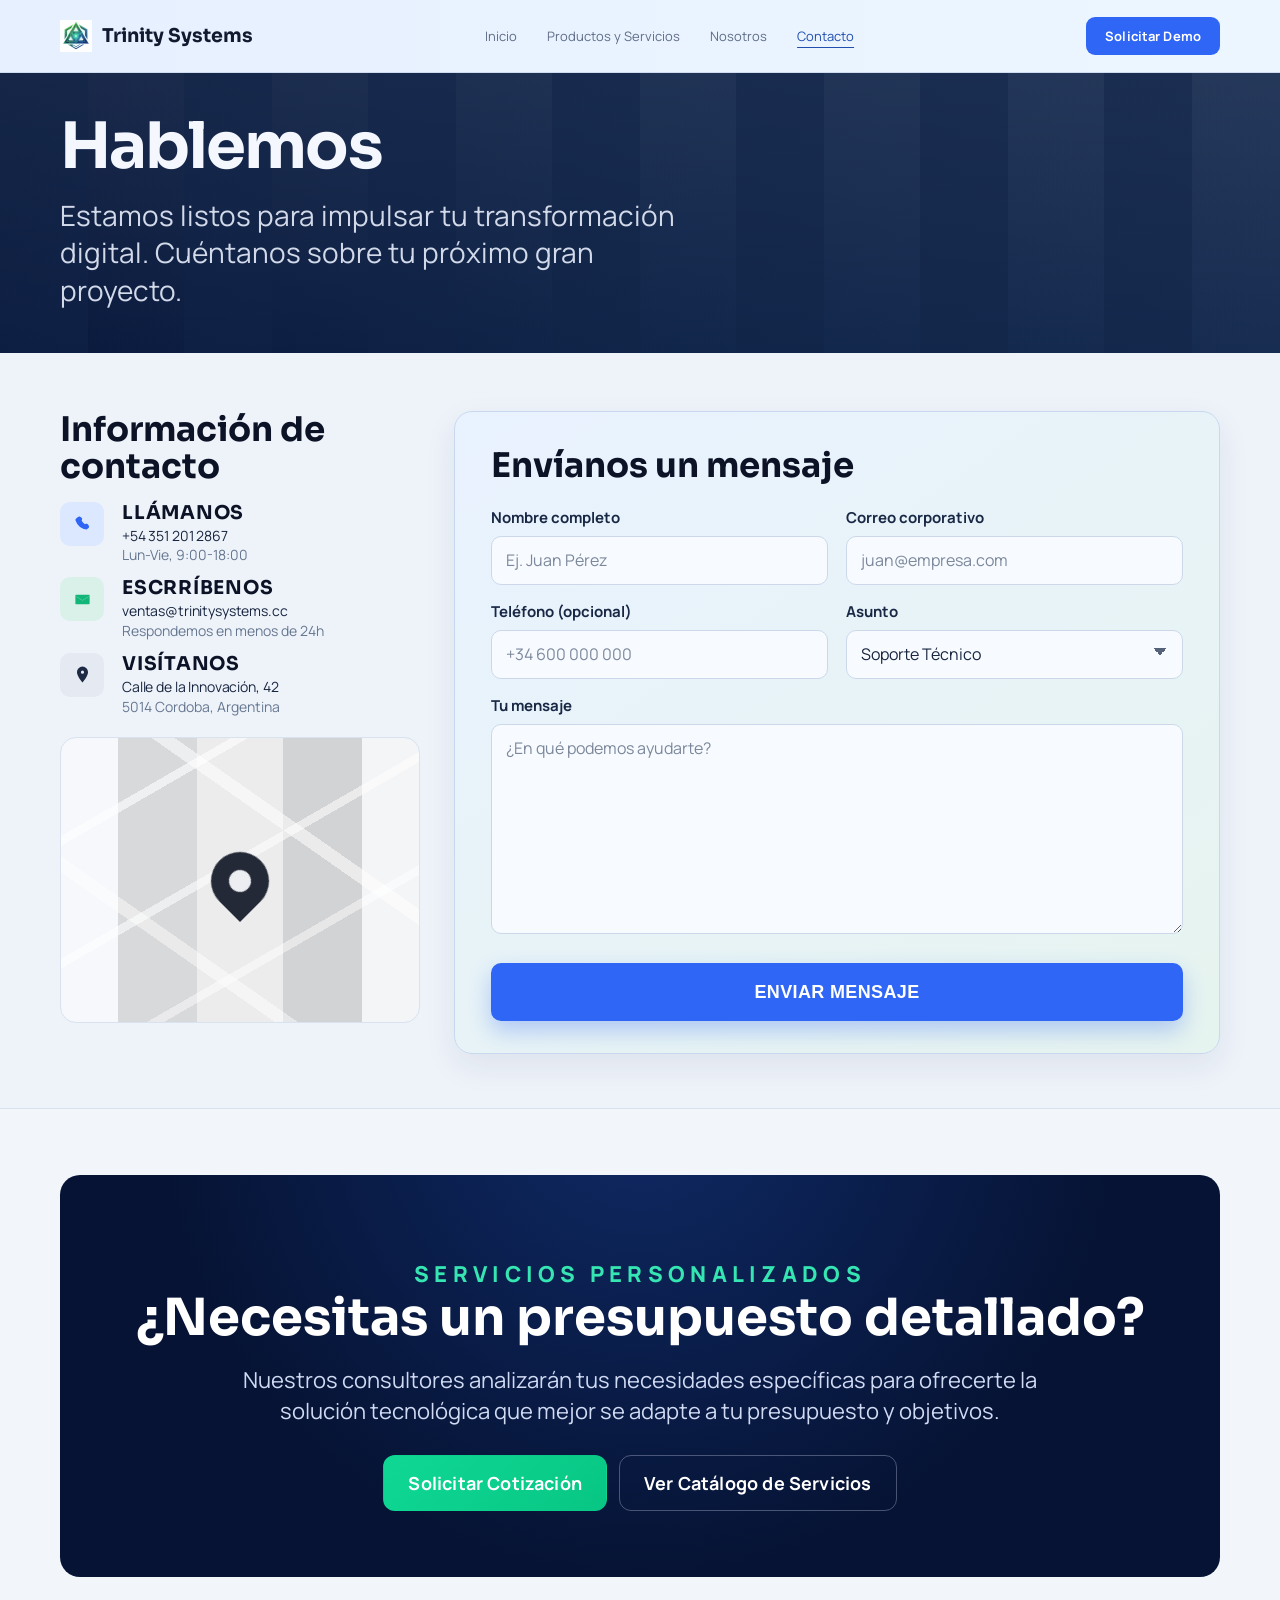
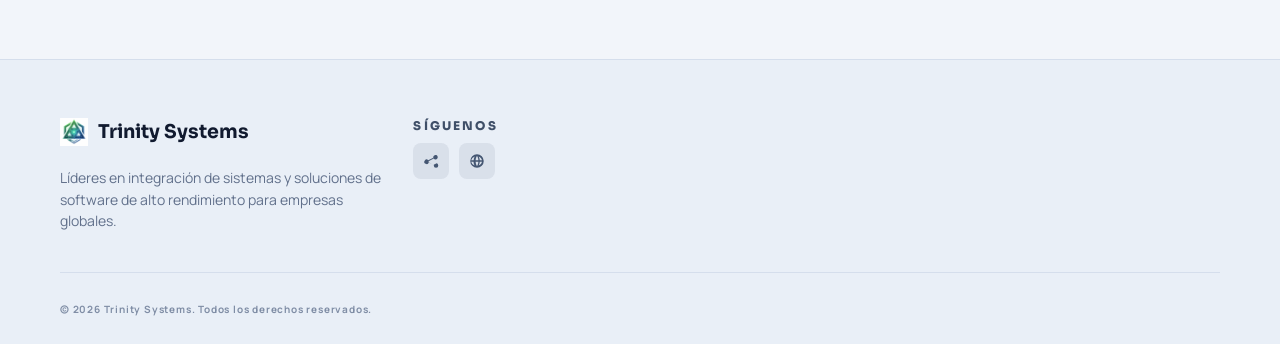
<file: pages/contacto.html>
<!DOCTYPE html>
<html lang="es">
<head>
  <meta charset="UTF-8">
  <meta name="viewport" content="width=device-width, initial-scale=1.0">
  <title>Trinity Systems | Contacto</title>
  <link rel="stylesheet" href="../css/styles.css">
  <link rel="icon" type="image/jpeg" href="../assets/img/favicon.jpeg">
  <link rel="apple-touch-icon" href="../assets/img/favicon.jpeg">
</head>
<body class="contact-page">
  <div class="desktop-site contact-desktop">
    <header class="topbar">
      <div class="container topbar-inner">
        <a class="brand" href="../index.html" aria-label="Trinity Systems Inicio">
          <img class="brand-mark-img" src="../assets/img/TrinityFondoBlanco.png" alt="" aria-hidden="true">
          <span class="brand-name">Trinity Systems</span>
        </a>

        <nav class="top-links" aria-label="Principal">
          <a href="../index.html">Inicio</a>
          <a href="productosyservicios.html">Productos y Servicios</a>
          <a href="sobrenosotros.html">Nosotros</a>
          <a class="is-active" href="contacto.html">Contacto</a>
        </nav>

        <div class="top-controls">
          <a class="btn btn-primary btn-sm" href="https://wa.me/5493512012867">Solicitar Demo</a>
        </div>
      </div>
    </header>

    <main>
      <section class="contact-hero">
        <div class="container contact-hero-content">
          <h1>Hablemos</h1>
          <p>Estamos listos para impulsar tu transformación digital. Cuéntanos sobre tu próximo gran proyecto.</p>
        </div>
      </section>

      <section class="contact-main">
        <div class="container contact-grid">
          <aside class="contact-info-col">
            <h2>Información de contacto</h2>

            <article class="contact-info-item">
              <span class="contact-info-icon is-phone" aria-hidden="true">
                <svg viewBox="0 0 24 24">
                  <path d="M6.4 3.8c.5-.6 1.3-.8 2-.5l2.1 1a1.8 1.8 0 0 1 1 2.1l-.5 2.2c.9 1.6 2.1 3 3.7 4.1l2.3-.4a1.8 1.8 0 0 1 2 .9l1.1 2.1c.4.8.2 1.8-.5 2.3l-1.6 1.2c-.7.5-1.6.8-2.4.6-2.7-.6-5.2-1.8-7.4-3.7a18 18 0 0 1-5-7.5c-.3-.8-.1-1.7.5-2.3l1.7-1.4Z"/>
                </svg>
              </span>
              <div>
                <h3>Llámanos</h3>
                <p class="main">+54 351 201 2867</p>
                <p>Lun-Vie, 9:00-18:00</p>
              </div>
            </article>

            <article class="contact-info-item is-email">
              <span class="contact-info-icon is-mail" aria-hidden="true">
                <svg viewBox="0 0 24 24">
                  <path d="M4 6h16a1 1 0 0 1 1 1v10a1 1 0 0 1-1 1H4a1 1 0 0 1-1-1V7a1 1 0 0 1 1-1Zm0 2v.3l8 5 8-5V8l-8 5-8-5Z"/>
                </svg>
              </span>
              <div>
                <h3>Escrríbenos</h3>
                <p class="main">ventas@trinitysystems.cc</p>
                <p>Respondemos en menos de 24h</p>
              </div>
            </article>

            <article class="contact-info-item">
              <span class="contact-info-icon is-pin" aria-hidden="true">
                <svg viewBox="0 0 24 24">
                  <path d="M12 2a7 7 0 0 1 7 7c0 5.2-7 13-7 13S5 14.2 5 9a7 7 0 0 1 7-7Zm0 9a2 2 0 1 0 0-4 2 2 0 0 0 0 4Z"/>
                </svg>
              </span>
              <div>
                <h3>Vis&iacute;tanos</h3>
                <p class="main">Calle de la Innovación, 42</p>
                <p>5014 Cordoba, Argentina</p>
              </div>
            </article>

            <div class="contact-map-card" aria-hidden="true">
              <div class="map-pin"></div>
            </div>
          </aside>

          <section class="contact-form-card">
            <h2>Envíanos un mensaje</h2>

            <form class="contact-form" action="#" method="post">
              <div class="contact-field">
                <label for="name">Nombre completo</label>
                <input id="name" name="name" type="text" placeholder="Ej. Juan P&eacute;rez" required>
              </div>

              <div class="contact-field">
                <label for="email">Correo corporativo</label>
                <input id="email" name="email" type="email" placeholder="juan@empresa.com" required>
              </div>

              <div class="contact-field">
                <label for="phone">Teléfono (opcional)</label>
                <input id="phone" name="phone" type="tel" placeholder="+34 600 000 000">
              </div>

              <div class="contact-field">
                <label for="subject">Asunto</label>
                <select id="subject" name="subject">
                  <option>Soporte Técnico</option>
                  <option>Consulta General</option>
                  <option>Solicitud Comercial</option>
                </select>
              </div>

              <div class="contact-field contact-field-full">
                <label for="message">Tu mensaje</label>
                <textarea id="message" name="message" rows="5" placeholder="&iquest;En qu&eacute; podemos ayudarte?" required></textarea>
              </div>

              <button class="btn btn-primary btn-block contact-submit" type="submit">ENVIAR MENSAJE</button>
            </form>
          </section>
        </div>
      </section>

      <section class="contact-cta">
        <div class="container">
          <div class="contact-cta-card">
            <p class="eyebrow">SERVICIOS PERSONALIZADOS</p>
            <h2>&iquest;Necesitas un presupuesto detallado?</h2>
            <p>Nuestros consultores analizarán tus necesidades específicas para ofrecerte la solución tecnológica que mejor se adapte a tu presupuesto y objetivos.</p>
            <div class="contact-cta-actions">
              <a class="btn btn-success" href="https://wa.me/5493512012867">Solicitar Cotización</a>
              <a class="btn btn-outline" href="productosyservicios.html">Ver Catálogo de Servicios</a>
            </div>
          </div>
        </div>
      </section>
    </main>

    <footer class="contact-footer">
      <div class="container contact-footer-grid">
        <section>
          <a class="brand" href="../index.html" aria-label="Trinity Systems Inicio">
            <img class="brand-mark-img brand-mark-img-dark" src="../assets/img/TrinityFondoBlanco.png" alt="" aria-hidden="true">
            <span class="brand-name">Trinity Systems</span>
          </a>
          <p>Líderes en integración de sistemas y soluciones de software de alto rendimiento para empresas globales.</p>
        </section>

        <section>
          <h3>SÍGUENOS</h3>
          <div class="contact-footer-socials">
            <a href="#" aria-label="Compartir">
              <svg viewBox="0 0 24 24">
                <path d="M18 16a3 3 0 0 0-2.4 1.2l-6.8-3.5a3 3 0 0 0 0-1.4l6.8-3.5A3 3 0 1 0 15 7c0 .2 0 .5.1.7L8.3 11A3 3 0 1 0 9 14l6.8 3.4c0 .2-.1.4-.1.6a3 3 0 1 0 3-3Z"/>
              </svg>
            </a>
            <a href="#" aria-label="Web">
              <svg viewBox="0 0 24 24">
                <path d="M12 3a9 9 0 1 0 0 18 9 9 0 0 0 0-18Zm6.8 8h-3.1a15 15 0 0 0-1.4-5A7 7 0 0 1 18.8 11Zm-6.8 8a13 13 0 0 1-1.9-6h3.8a13 13 0 0 1-1.9 6Zm-1.9-8a13 13 0 0 1 1.9-6 13 13 0 0 1 1.9 6h-3.8Zm-1.2-5a15 15 0 0 0-1.4 5H4.2A7 7 0 0 1 8.9 6Zm-4.7 7h3.1a15 15 0 0 0 1.4 5A7 7 0 0 1 4.2 13Zm10.1 5a15 15 0 0 0 1.4-5h3.1a7 7 0 0 1-4.5 5Z"/>
              </svg>
            </a>
          </div>
        </section>
      </div>

      <div class="container contact-footer-bottom">
        <span>&copy; 2026 Trinity Systems. Todos los derechos reservados.</span>
      </div>
    </footer>
  </div>
</body>
</html>
</file>
<file: css/styles.css>
@import url("https://fonts.googleapis.com/css2?family=Manrope:wght@400;500;600;700;800&family=Sora:wght@500;600;700;800&display=swap");

:root {
  --bg-main: #eef2f8;
  --surface: #ffffff;
  --surface-soft: #edf2f9;
  --surface-muted: #e4ebf5;
  --text-main: #0d1326;
  --text-secondary: #51607a;
  --text-light: #7f8da8;
  --primary: #2f66f5;
  --primary-deep: #1f53db;
  --success: #0fdb9b;
  --navy: #071334;
  --line: #d5deec;
  --shadow-soft: 0 20px 48px rgba(15, 30, 58, 0.07);
}

* {
  box-sizing: border-box;
}

html,
body {
  margin: 0;
  padding: 0;
}

body {
  background: var(--bg-main);
  color: var(--text-main);
  font-family: "Manrope", "Segoe UI", sans-serif;
  overflow-x: hidden;
}

img,
svg {
  display: block;
  max-width: 100%;
}

a {
  color: inherit;
  text-decoration: none;
}

.container {
  width: min(1160px, calc(100% - 56px));
  margin: 0 auto;
}

h1,
h2,
h3,
.brand-name {
  font-family: "Sora", "Manrope", sans-serif;
}

.btn {
  display: inline-flex;
  align-items: center;
  justify-content: center;
  gap: 10px;
  border-radius: 12px;
  border: 1px solid transparent;
  min-height: 46px;
  padding: 0 24px;
  font-size: 15px;
  font-weight: 700;
  letter-spacing: 0.01em;
  transition: 0.24s ease;
  cursor: pointer;
}

.btn:hover {
  transform: translateY(-1px);
}

.btn-primary {
  background: var(--primary);
  color: #fff;
}

.btn-primary:hover {
  background: var(--primary-deep);
}

.btn-sm {
  min-height: 38px;
  padding: 0 18px;
  border-radius: 9px;
  font-size: 13px;
}

.btn-soft {
  background: var(--surface);
  color: #0f1a33;
  border-color: var(--line);
}

.btn-soft:hover {
  background: #f7f9fc;
}

.btn-success {
  background: linear-gradient(135deg, #0fd894, #08c684);
  color: #fff;
}

.btn-success:hover {
  filter: brightness(0.95);
}

.btn-outline {
  background: transparent;
  border-color: rgba(226, 233, 255, 0.3);
  color: #fff;
}

.btn-outline:hover {
  border-color: rgba(226, 233, 255, 0.6);
}

.btn-block {
  width: 100%;
}

.arrow {
  font-size: 20px;
  line-height: 1;
}

.eyebrow {
  margin: 0 0 12px;
  color: #00a768;
  font-size: 11px;
  letter-spacing: 0.24em;
  font-weight: 800;
}

.desktop-site {
  display: block;
}

.topbar {
  border-bottom: 1px solid #cfdcf0;
  background: linear-gradient(90deg, rgba(229, 239, 255, 0.96), rgba(236, 246, 255, 0.96));
  backdrop-filter: blur(4px);
}

.topbar-inner {
  min-height: 72px;
  display: flex;
  align-items: center;
  justify-content: space-between;
  gap: 20px;
}

.brand {
  display: inline-flex;
  align-items: center;
  gap: 10px;
}

.brand-mark {
  width: 19px;
  height: 19px;
  border-radius: 2px;
  background: linear-gradient(145deg, #f2e4cd, #d8b98a);
  color: #7b5b2d;
  font-size: 10px;
  font-weight: 800;
  display: grid;
  place-items: center;
}

.brand-mark-dark {
  background: #11253f;
  color: #d5e0ee;
}

.brand-mark-img {
  width: 32px;
  height: 32px;
  object-fit: contain;
  flex-shrink: 0;
}

.brand-mark-img-dark {
  width: 28px;
  height: 28px;
}

.brand-name {
  font-size: 19px;
  font-weight: 700;
  color: #111a2f;
}

.about-footer .brand-name {
  color: #f5f8ff;
}

.top-links {
  display: inline-flex;
  align-items: center;
  gap: 30px;
  font-size: 13px;
  color: #5f6d86;
}

.top-links a {
  transition: color 0.2s ease;
}

.top-links a:hover {
  color: #1b2f5d;
}

.top-links a.is-active {
  color: #214eaf;
  text-decoration: underline;
  text-underline-offset: 6px;
}

.top-controls {
  display: inline-flex;
  align-items: center;
  gap: 10px;
}

.hero {
  padding: 62px 0 86px;
  background: linear-gradient(180deg, #edf2fa 0%, #f2f5fb 100%);
}

.hero-grid {
  display: grid;
  grid-template-columns: 1.05fr 1fr;
  gap: 48px;
  align-items: center;
}

.pill {
  margin: 0 0 18px;
  display: inline-flex;
  align-items: center;
  padding: 6px 12px;
  border-radius: 999px;
  font-size: 10px;
  font-weight: 800;
  letter-spacing: 0.12em;
  color: #0a9f63;
  background: rgba(22, 208, 134, 0.18);
}

.pill::before {
  content: "";
  width: 5px;
  height: 5px;
  margin-right: 8px;
  border-radius: 50%;
  background: #0ab877;
}

.hero-copy h1 {
  margin: 0;
  font-size: clamp(48px, 5.2vw, 72px);
  line-height: 1.03;
  letter-spacing: -0.03em;
}

.hero-copy h1 .accent {
  color: var(--primary);
}

.hero-lead {
  margin: 24px 0 28px;
  max-width: 580px;
  color: #4c5d79;
  font-size: 24px;
  line-height: 1.42;
}

.hero-actions {
  display: flex;
  gap: 12px;
}

.trust-row {
  margin-top: 34px;
  display: flex;
  align-items: center;
  gap: 12px;
  color: #6a7992;
  font-size: 12px;
}

.trust-bubbles {
  display: flex;
}

.trust-bubbles span {
  width: 27px;
  height: 27px;
  border-radius: 50%;
  border: 2px solid #f5f6f8;
  margin-left: -7px;
}

.trust-bubbles span:first-child {
  margin-left: 0;
  background: #13b679;
}

.trust-bubbles span:nth-child(2) {
  background: #20b8dd;
}

.trust-bubbles span:nth-child(3) {
  background: #2f66f5;
}

.hero-window {
  border-radius: 14px;
  overflow: hidden;
  border: 1px solid #162347;
  box-shadow: var(--shadow-soft);
  background: #0d1d42;
}

.hero-media {
  width: 100%;
  height: 422px;
  object-fit: cover;
  object-position: center;
  display: block;
}

.section {
  padding: 72px 0;
}

.products {
  background: #f6f8fd;
}

.section-head {
  display: flex;
  justify-content: space-between;
  align-items: flex-end;
  gap: 24px;
}

.section-head h2 {
  margin: 0;
  max-width: 620px;
  font-size: clamp(32px, 3vw, 48px);
  line-height: 1.14;
}

.section-link {
  color: #255cf0;
  font-size: 16px;
  font-weight: 700;
  white-space: nowrap;
  display: inline-flex;
  align-items: center;
  gap: 8px;
}

.product-grid {
  margin-top: 38px;
  display: grid;
  grid-template-columns: repeat(3, 1fr);
  gap: 20px;
}

.product-card {
  background: linear-gradient(180deg, #dce9ff 0%, #d2e3ff 100%);
  border: 1px solid #b9cdef;
  border-radius: 14px;
  padding: 18px;
}

.icon-chip {
  width: 40px;
  height: 40px;
  border-radius: 10px;
  display: inline-grid;
  place-items: center;
}

.icon-chip svg {
  width: 20px;
}

.icon-chip-logo {
  width: 100%;
  height: 100%;
  border-radius: inherit;
  object-fit: cover;
}

.icon-blue {
  background: #dce7ff;
}

.icon-blue svg {
  fill: #2d68f6;
}

.icon-green {
  background: #dcf6ef;
}

.icon-green svg {
  fill: #0ca971;
}

.icon-cyan {
  background: #def1ff;
}

.icon-cyan svg {
  fill: #1687db;
}

.product-card h3 {
  margin: 14px 0 10px;
  font-size: 24px;
  line-height: 1.2;
}

.product-card p {
  margin: 0;
  color: #5f6d87;
  font-size: 14px;
  line-height: 1.5;
  min-height: 84px;
}

.product-art {
  position: relative;
  margin-top: 14px;
  height: 140px;
  border-radius: 8px;
  overflow: hidden;
}

.product-art-image {
  width: 100%;
  height: 100%;
  display: block;
  object-fit: cover;
  object-position: center;
}

.art-fluxia {
  background:
    linear-gradient(130deg, #4e6c69, #2e5457);
}

.art-fluxia::before,
.art-fluxia::after {
  content: "";
  position: absolute;
  border-radius: 46px;
  background: linear-gradient(180deg, #204748, #375f5e);
}

.art-fluxia::before {
  width: 140px;
  height: 240px;
  left: 30px;
  top: -32px;
  transform: rotate(-26deg);
}

.art-fluxia::after {
  width: 120px;
  height: 220px;
  left: 80px;
  top: -20px;
  transform: rotate(12deg);
}

.art-gear {
  background: linear-gradient(138deg, #5a8e93, #447f86);
}

.art-gear::before {
  content: "";
  position: absolute;
  width: 66px;
  height: 66px;
  left: 54px;
  top: 44px;
  border-radius: 50%;
  box-shadow:
    0 0 0 12px rgba(234, 247, 247, 0.92) inset,
    0 0 0 5px rgba(68, 127, 134, 0.64);
  background: #fff;
}

.art-gear::after {
  content: "";
  position: absolute;
  width: 0;
  height: 0;
  right: 42px;
  top: 28px;
  border-left: 22px solid transparent;
  border-right: 10px solid transparent;
  border-bottom: 28px solid rgba(255, 255, 255, 0.9);
  transform: rotate(-16deg);
}

.art-tax {
  background: linear-gradient(148deg, #76a9a8, #5f9494);
}

.art-tax::before {
  content: "";
  position: absolute;
  width: 220px;
  height: 96px;
  left: 20px;
  bottom: -16px;
  background: rgba(246, 251, 250, 0.9);
  clip-path: polygon(0 30%, 22% 20%, 48% 0, 74% 24%, 100% 20%, 84% 100%, 30% 90%);
}

.art-tax::after {
  content: "";
  position: absolute;
  width: 130px;
  height: 60px;
  left: 64px;
  top: 42px;
  background:
    radial-gradient(circle, rgba(59, 114, 129, 0.35) 24%, transparent 26%) 0 0 / 40px 30px,
    linear-gradient(90deg, rgba(59, 114, 129, 0.4), rgba(59, 114, 129, 0.4)) 16px 29px / 98px 2px no-repeat;
}

.services-zone {
  background: #e8eef7;
  padding: 72px 0;
}

.services-grid {
  display: grid;
  grid-template-columns: 1fr 1.1fr;
  gap: 34px;
  align-items: center;
}

.services-collage {
  display: grid;
  grid-template-columns: 1.1fr 1fr;
  gap: 12px;
}

.collage-main {
  min-height: 352px;
  padding: 0;
  border-radius: 14px;
  border: 1px solid #2a4f86;
  background: #071b38;
  overflow: hidden;
  position: relative;
}

.collage-main span {
  font-size: 10px;
  letter-spacing: 0.1em;
  font-weight: 700;
}

.collage-main strong {
  margin-top: 8px;
  font-size: 54px;
  line-height: 1;
  font-family: "Sora", sans-serif;
}

.collage-main small {
  margin-top: 4px;
  font-size: 11px;
  color: #5e7880;
}

.hands-shape {
  position: absolute;
  left: 16px;
  right: 16px;
  bottom: 14px;
  height: 110px;
  border-radius: 999px 999px 18px 18px;
  background:
    radial-gradient(circle at 24% 80%, #d59f7d 0 18%, transparent 19%),
    radial-gradient(circle at 76% 80%, #d59f7d 0 18%, transparent 19%),
    linear-gradient(180deg, rgba(22, 76, 74, 0.05), rgba(22, 76, 74, 0.22));
}

.collage-side {
  display: grid;
  grid-template-rows: 1fr auto;
  gap: 8px;
}

.collage-photo {
  min-height: 186px;
  border-radius: 12px;
  background: #081a35;
  position: relative;
  overflow: hidden;
}

.collage-photo::before {
  content: none;
}

.collage-metric {
  border-radius: 12px;
  min-height: 154px;
  padding: 0;
  background: #081a35;
  overflow: hidden;
}

.collage-metric strong {
  display: block;
  font-family: "Sora", sans-serif;
  color: #0ea26f;
  font-size: 38px;
}

.collage-metric span {
  color: #2f4b55;
  font-size: 13px;
}

.collage-media {
  width: 100%;
  height: 100%;
  display: block;
  object-fit: cover;
  object-position: center;
}

.services-copy h2 {
  margin: 0 0 26px;
  max-width: 600px;
  font-size: clamp(44px, 4vw, 62px);
  line-height: 1.05;
}

.service-list {
  margin: 0;
  padding: 0;
  list-style: none;
  display: grid;
  gap: 16px;
}

.service-list li {
  display: flex;
  gap: 14px;
}

.list-icon {
  width: 30px;
  height: 30px;
  border-radius: 7px;
  background: #dfe7fb;
  display: grid;
  place-items: center;
  flex: 0 0 auto;
}

.list-icon svg {
  width: 16px;
  fill: #2f66f5;
}

.service-list h3 {
  margin: 0;
  font-size: 22px;
  line-height: 1.2;
}

.service-list p {
  margin: 6px 0 0;
  color: #64738d;
  font-size: 14px;
  line-height: 1.45;
}

.home-story {
  padding: 72px 0;
}

.home-problem {
  background: #f6f8fd;
}

.home-method {
  background:
    radial-gradient(circle at top, rgba(28, 71, 154, 0.12), transparent 34%),
    #edf3fb;
}

.home-impact {
  background: #e8eef7;
}

.section-head-center {
  justify-content: center;
  text-align: center;
}

.section-head-center h2 {
  max-width: 760px;
}

.story-grid {
  margin-top: 34px;
  display: grid;
  grid-template-columns: repeat(3, minmax(0, 1fr));
  gap: 20px;
}

.story-card,
.impact-card {
  min-height: 100%;
  border-radius: 22px;
  border: 1px solid #d4deec;
  background: rgba(255, 255, 255, 0.78);
  box-shadow: 0 16px 36px rgba(19, 35, 68, 0.08);
}

.story-card {
  padding: 26px 24px;
}

.story-kicker,
.story-step {
  display: inline-flex;
  align-items: center;
  justify-content: center;
  min-width: 60px;
  min-height: 32px;
  padding: 0 12px;
  border-radius: 999px;
  background: #dce7ff;
  color: #1e55d4;
  font-size: 12px;
  font-weight: 800;
  letter-spacing: 0.12em;
}

.story-step {
  background: #dff5ea;
  color: #0f9b69;
}

.story-card h3 {
  margin: 18px 0 10px;
  font-size: 24px;
  line-height: 1.14;
}

.story-card p {
  margin: 16px 0 0;
  color: #566681;
  font-size: 18px;
  line-height: 1.55;
}

.story-card-numbered p {
  margin-top: 0;
}

.impact-card {
  padding: 32px 26px;
  text-align: center;
}

.impact-card strong {
  display: block;
  font-family: "Sora", sans-serif;
  font-size: clamp(42px, 4vw, 64px);
  line-height: 1;
  color: #103f9f;
}

.impact-card span {
  display: block;
  margin-top: 12px;
  color: #556681;
  font-size: 18px;
  line-height: 1.45;
}

.cta-wrap {
  padding: 66px 0 72px;
  background: #eef3fa;
}

.cta-card {
  background: radial-gradient(circle at 50% -20%, #0f2a65, #061334 64%);
  border-radius: 20px;
  padding: 72px 24px;
  text-align: center;
  color: #fff;
}

.cta-card h2 {
  margin: 0;
  font-size: clamp(46px, 4vw, 62px);
  line-height: 1.05;
}

.cta-card p {
  margin: 20px auto 30px;
  max-width: 700px;
  color: #d1daf3;
  font-size: 24px;
  line-height: 1.4;
}

.cta-actions {
  display: flex;
  justify-content: center;
  gap: 12px;
}

.site-footer {
  border-top: 1px solid #c9d6ea;
  background: linear-gradient(180deg, #dfe9f7 0%, #d6e2f3 100%);
}

.footer-top {
  padding: 58px 0 40px;
  display: grid;
  grid-template-columns: 1.2fr repeat(3, 1fr);
  gap: 42px;
}

.footer-brand p {
  margin: 18px 0 0;
  max-width: 360px;
  color: #61708b;
  font-size: 14px;
  line-height: 1.55;
}

.socials {
  margin-top: 18px;
  display: inline-flex;
  gap: 8px;
}

.socials a {
  width: 30px;
  height: 30px;
  border-radius: 8px;
  background: #d9f1e8;
  color: #0f9165;
  font-size: 11px;
  font-weight: 800;
  display: grid;
  place-items: center;
}

.socials a:hover {
  background: #c8eadc;
  color: #0b7f58;
}

.footer-col {
  display: grid;
  align-content: start;
  gap: 10px;
}

.footer-col h3 {
  margin: 0 0 8px;
  color: #3f4f68;
  font-size: 12px;
  letter-spacing: 0.18em;
  font-weight: 800;
}

.footer-col a {
  color: #5b6b86;
  font-size: 14px;
}

.footer-col a:hover {
  color: #263d72;
}

.footer-bottom {
  border-top: 1px solid #c9d6ea;
  padding: 16px 0 22px;
  display: flex;
  justify-content: space-between;
  align-items: center;
  gap: 24px;
  flex-wrap: wrap;
  color: #7f8da5;
  font-size: 10px;
  font-weight: 700;
  letter-spacing: 0.08em;
}

.footer-legal {
  display: inline-flex;
  gap: 24px;
}

.footer-legal a {
  white-space: nowrap;
}

.about-page {
  background: #eef3fa;
}

.about-hero-desktop {
  min-height: 345px;
  display: flex;
  align-items: center;
  position: relative;
  overflow: hidden;
  color: #f5f7ff;
  background:
    linear-gradient(90deg, rgba(8, 23, 59, 0.88) 0%, rgba(12, 34, 72, 0.67) 48%, rgba(18, 40, 78, 0.52) 100%),
    linear-gradient(130deg, #1c2f55 0%, #2c3d5a 100%);
}

.about-hero-desktop::before {
  content: "";
  position: absolute;
  inset: 0;
  background:
    repeating-linear-gradient(90deg, rgba(15, 34, 69, 0.6) 0 80px, rgba(8, 25, 56, 0.18) 80px 176px),
    linear-gradient(180deg, rgba(255, 255, 255, 0.08), rgba(255, 255, 255, 0));
  mix-blend-mode: normal;
}

.about-hero-content {
  position: relative;
  z-index: 1;
}

.about-hero-content .eyebrow {
  margin-bottom: 10px;
  color: #3ae6b1;
}

.about-hero-content h1 {
  margin: 0;
  max-width: 620px;
  font-size: clamp(58px, 5vw, 82px);
  line-height: 0.98;
  letter-spacing: -0.03em;
}

.about-hero-content h1 span {
  background: linear-gradient(90deg, #2f66f5, #1cda9a);
  -webkit-background-clip: text;
  background-clip: text;
  color: transparent;
}

.about-hero-content p {
  margin: 16px 0 0;
  max-width: 470px;
  color: #d2d9e9;
  font-size: 17px;
  line-height: 1.48;
}

.about-mv {
  padding: 64px 0;
  background: #f6f8fc;
}

.about-mv-grid {
  display: grid;
  grid-template-columns: 1.05fr 1fr;
  gap: 44px;
  align-items: start;
  min-width: 0;
}

.about-mv-left,
.about-mv-right {
  min-width: 0;
}

.about-mv-left h2 {
  margin: 0;
  font-size: clamp(44px, 3.2vw, 56px);
  line-height: 1.08;
}

.about-mv-left > p {
  margin: 14px 0 18px;
  max-width: 550px;
  color: #66768f;
  font-size: 15px;
  line-height: 1.6;
}

.about-info-card {
  margin-top: 10px;
  border: 1px solid #e1e7f0;
  border-radius: 12px;
  background: #f9fbfe;
  padding: 16px;
  display: flex;
  align-items: flex-start;
  gap: 14px;
  min-width: 0;
  overflow: hidden;
}

.about-info-card > div {
  min-width: 0;
}

.about-info-icon {
  width: 34px;
  height: 34px;
  border-radius: 9px;
  display: grid;
  place-items: center;
  flex: 0 0 auto;
}

.about-info-icon svg {
  width: 17px;
}

.about-icon-blue {
  background: #dfe7f9;
}

.about-icon-blue svg {
  fill: #1f55d6;
}

.about-icon-green {
  background: #dff2ea;
}

.about-icon-green svg {
  fill: #16b475;
}

.about-info-card h3 {
  margin: 0;
  font-size: 14px;
}

.about-info-card p {
  margin: 5px 0 0;
  color: #697a94;
  font-size: 12px;
  line-height: 1.5;
  overflow-wrap: anywhere;
}

.about-team-panel {
  width: 100%;
  min-height: 300px;
  aspect-ratio: 16 / 10;
  border-radius: 10px;
  border: 4px solid #f3f5ec;
  background-color: #06101c;
  overflow: hidden;
  box-shadow: 0 15px 38px rgba(41, 58, 78, 0.2);
}

.about-team-panel img {
  width: 100%;
  height: 100%;
  display: block;
  object-fit: cover;
  object-position: center;
}

.about-history {
  padding: 68px 0 72px;
  background: #edf1f6;
  text-align: center;
}

.about-history h2 {
  margin: 0;
  font-size: clamp(44px, 3.4vw, 58px);
  line-height: 1.08;
}

.about-title-line {
  width: 56px;
  height: 4px;
  border-radius: 4px;
  margin: 12px auto 30px;
  background: #27b77e;
  display: block;
}

.about-history-grid {
  display: grid;
  grid-template-columns: repeat(3, 1fr);
  gap: 18px;
  text-align: left;
}

.about-history-card {
  border: 1px solid #d9e1eb;
  border-radius: 10px;
  background: #f8fbff;
  padding: 20px;
}

.about-history-card h3 {
  margin: 0;
  color: #1147bc;
  font-size: 40px;
  line-height: 1;
}

.about-history-card h4 {
  margin: 12px 0 10px;
  font-size: 17px;
}

.about-history-card p {
  margin: 0;
  color: #62748f;
  font-size: 13px;
  line-height: 1.58;
}

.about-values {
  padding: 76px 0 74px;
  background: #f7f9fd;
  text-align: center;
}

.about-values h2 {
  margin: 0;
  font-size: clamp(40px, 3.2vw, 52px);
}

.about-values > .container > p {
  margin: 10px 0 24px;
  color: #7787a1;
  font-size: 14px;
}

.about-values-grid {
  display: grid;
  grid-template-columns: repeat(4, 1fr);
  gap: 20px;
}

.about-value-item {
  padding: 14px 10px;
}

.about-value-icon {
  width: 38px;
  height: 38px;
  border-radius: 11px;
  display: grid;
  place-items: center;
  margin: 0 auto;
}

.about-value-icon svg {
  width: 19px;
}

.about-value-item h3 {
  margin: 9px 0 0;
  font-size: 13px;
}

.about-team {
  padding: 64px 0 66px;
  background: #f7f9fd;
}

.about-team-head {
  display: flex;
  justify-content: space-between;
  align-items: flex-end;
  gap: 20px;
}

.about-team-head h2 {
  margin: 0;
  font-size: clamp(42px, 3.2vw, 56px);
}

.about-team-head p {
  margin: 8px 0 0;
  max-width: 620px;
  color: #6f7f98;
  font-size: 14px;
}

.about-team-head a {
  color: #255cf0;
  font-weight: 700;
  font-size: 13px;
  display: inline-flex;
  align-items: center;
  gap: 6px;
  white-space: nowrap;
}

.about-team-grid {
  margin-top: 26px;
  display: grid;
  grid-template-columns: repeat(2, minmax(260px, 276px));
  justify-content: center;
  gap: 16px;
}

.about-member-photo {
  height: 182px;
  border-radius: 10px;
  border: 2px solid #2f2f33;
  background-color: #7e7f82;
  box-shadow: 0 8px 18px rgba(20, 27, 44, 0.08);
  overflow: hidden;
}

.about-member-photo img {
  width: 100%;
  height: 100%;
  display: block;
  object-fit: cover;
  object-position: center 68%;
  image-rendering: auto;
}

.about-member-photo.m1 {
  background-color: #5c6067;
}

.about-member-photo.m2 {
  background-color: #5c6067;
}

.about-member-photo.m3 {
  background:
    radial-gradient(circle at 45% 34%, #d2d2d2 0 12%, transparent 15%),
    linear-gradient(150deg, #86878a, #5a5c60);
}

.about-member-photo.m4 {
  background:
    linear-gradient(180deg, rgba(24, 24, 26, 0.5), rgba(24, 24, 26, 0.2)),
    linear-gradient(145deg, #474a4f, #313339);
}

.about-member h3 {
  margin: 12px 0 2px;
  font-size: 14px;
}

.about-member p {
  margin: 0;
  color: #18a873;
  font-size: 10px;
  letter-spacing: 0.12em;
  font-weight: 800;
}

.about-cta-wrap {
  padding: 52px 0 74px;
  background: #f7f9fd;
}

.about-cta-card {
  border-radius: 26px;
  padding: 52px 24px;
  background: linear-gradient(122deg, #305ebf 0%, #1f4a9e 44%, #2b8aa4 100%);
  box-shadow: 0 16px 30px rgba(32, 62, 114, 0.24);
  text-align: center;
  color: #fff;
}

.about-cta-card h2 {
  margin: 0;
  font-size: clamp(46px, 3.8vw, 58px);
  line-height: 1.08;
}

.about-cta-card p {
  margin: 14px auto 24px;
  max-width: 720px;
  color: #e8efff;
  font-size: 20px;
}

.about-cta-actions {
  display: flex;
  justify-content: center;
  gap: 10px;
}

.about-cta-actions .btn-soft {
  border-color: #0d2b67;
}

.about-cta-actions .btn-outline {
  border-color: rgba(224, 235, 255, 0.65);
}

.about-footer {
  background: #010a26;
  color: #d4deef;
}

.about-footer-grid {
  padding: 52px 0 30px;
  display: grid;
  grid-template-columns: 1.2fr 1fr 1fr 1fr;
  gap: 36px;
}

.about-footer .brand-name {
  color: #f5f8ff;
}

.about-footer section > p {
  margin: 14px 0 0;
  color: #8ea0be;
  font-size: 12px;
  line-height: 1.6;
  max-width: 285px;
}

.about-footer h3 {
  margin: 0 0 10px;
  color: #22d693;
  font-size: 11px;
  letter-spacing: 0.16em;
}

.about-footer a {
  color: #b9c7dc;
  display: block;
  font-size: 12px;
  margin-bottom: 7px;
}

.about-footer .brand {
  display: inline-flex;
  align-items: center;
  gap: 10px;
  margin-bottom: 0;
}

.about-footer-socials {
  margin-top: 14px;
  display: inline-flex;
  gap: 8px;
}

.about-footer-socials a {
  width: 24px;
  height: 24px;
  border-radius: 6px;
  background: #0f1c3f;
  color: #e6edfb;
  display: grid;
  place-items: center;
  font-size: 10px;
  margin-bottom: 0;
}

.about-newsletter {
  margin-top: 10px;
}

.about-newsletter input {
  width: 100%;
  height: 34px;
  border-radius: 8px;
  border: 1px solid #263a66;
  background: #021036;
  color: #e5ecfc;
  padding: 0 10px;
  font-size: 12px;
  margin-bottom: 8px;
}

.about-newsletter input::placeholder {
  color: #6d81a5;
}

.about-newsletter button {
  width: 100%;
  height: 34px;
  border: 0;
  border-radius: 8px;
  background: #2f66f5;
  color: #fff;
  font-size: 12px;
  font-weight: 700;
  cursor: pointer;
}

.about-footer-bottom {
  border-top: 1px solid #13244a;
  padding: 14px 0 18px;
  color: #6d81a3;
  font-size: 10px;
  text-align: center;
}

.ps-page {
  background: #eef3fa;
}

.ps-hero {
  padding: 62px 0 64px;
  background:
    radial-gradient(circle at 82% 20%, rgba(88, 143, 246, 0.18), transparent 34%),
    linear-gradient(180deg, #ecf2fb 0%, #f3f6fc 100%);
}

.ps-hero-grid {
  display: grid;
  grid-template-columns: 1.05fr 1fr;
  gap: 30px;
  align-items: center;
}

.ps-hero-copy h1 {
  margin: 0;
  max-width: 780px;
  font-size: clamp(48px, 4.2vw, 66px);
  line-height: 1.04;
}

.ps-hero-copy p {
  margin: 18px 0 24px;
  max-width: 700px;
  color: #556782;
  font-size: 21px;
  line-height: 1.45;
}

.ps-hero-side {
  display: grid;
  gap: 10px;
}

.ps-side-panel {
  border-radius: 14px;
  min-height: 110px;
  border: 1px solid #d8e2f0;
  overflow: hidden;
  background-color: #081a35;
}

.ps-side-image {
  width: 100%;
  height: 110px;
  display: block;
  object-fit: cover;
  object-position: center;
}

.contact-page {
  background: #eef3fa;
}

.contact-hero {
  min-height: 280px;
  display: flex;
  align-items: center;
  position: relative;
  overflow: hidden;
  color: #f5f7ff;
  background:
    linear-gradient(90deg, rgba(8, 23, 59, 0.9) 0%, rgba(12, 34, 72, 0.72) 48%, rgba(18, 40, 78, 0.58) 100%),
    linear-gradient(130deg, #1a2e55 0%, #273d63 100%);
}

.contact-hero::before {
  content: "";
  position: absolute;
  inset: 0;
  background:
    repeating-linear-gradient(90deg, rgba(15, 34, 69, 0.58) 0 88px, rgba(8, 25, 56, 0.18) 88px 184px),
    linear-gradient(180deg, rgba(255, 255, 255, 0.08), rgba(255, 255, 255, 0));
}

.contact-hero-content {
  position: relative;
  z-index: 1;
}

.contact-hero-content h1 {
  margin: 0;
  font-size: clamp(56px, 5vw, 74px);
  line-height: 0.98;
  letter-spacing: -0.03em;
}

.contact-hero-content p {
  margin: 18px 0 0;
  max-width: 650px;
  color: #d2d9e9;
  font-size: 33px;
  line-height: 1.35;
}

.contact-main {
  padding: 58px 0 54px;
}

.contact-grid {
  display: grid;
  grid-template-columns: minmax(0, 360px) minmax(0, 1fr);
  gap: 34px;
  align-items: start;
}

.contact-info-col h2 {
  margin: 0 0 16px;
  font-size: 43px;
  line-height: 1.1;
}

.contact-info-item {
  border-radius: 15px;
  display: grid;
  grid-template-columns: 50px 1fr;
  gap: 12px;
  align-items: start;
  margin-top: 12px;
}

.contact-info-item > div {
  min-width: 0;
}

.contact-info-icon {
  width: 44px;
  height: 44px;
  border-radius: 10px;
  display: grid;
  place-items: center;
}

.contact-info-icon svg {
  width: 19px;
  fill: currentColor;
}

.contact-info-icon.is-phone {
  color: #2f66f5;
  background: #dbe8ff;
}

.contact-info-icon.is-mail {
  color: #13b679;
  background: #d9f1e8;
}

.contact-info-icon.is-pin {
  color: #1e2943;
  background: #e5e9f2;
}

.contact-info-item h3 {
  margin: 1px 0 4px;
  font-size: 24px;
  line-height: 1.1;
  text-transform: uppercase;
  letter-spacing: 0.04em;
}

.contact-info-item .main {
  margin: 0;
  font-size: 14px;
  line-height: 1.2;
  letter-spacing: -0.01em;
  color: #18253f;
}

.contact-info-item.is-email .main {
  white-space: normal;
  overflow-wrap: anywhere;
  word-break: break-word;
}

.contact-info-item p {
  margin: 2px 0 0;
  color: #667790;
  font-size: 14px;
  line-height: 1.35;
}

.contact-map-card {
  margin-top: 20px;
  min-height: 286px;
  border-radius: 16px;
  border: 1px solid #d9e2ef;
  overflow: hidden;
  position: relative;
  background:
    linear-gradient(90deg, #f6f8fb 0 16%, #d8d9db 16% 38%, #ececed 38% 62%, #d2d3d5 62% 84%, #f4f5f7 84% 100%),
    repeating-linear-gradient(0deg, rgba(255, 255, 255, 0.4) 0 3px, transparent 3px 54px),
    repeating-linear-gradient(90deg, rgba(255, 255, 255, 0.24) 0 3px, transparent 3px 70px);
}

.contact-map-card::before {
  content: "";
  position: absolute;
  inset: 0;
  background:
    linear-gradient(150deg, transparent 0 20%, rgba(255, 255, 255, 0.6) 20% 22%, transparent 22% 45%, rgba(255, 255, 255, 0.55) 45% 47%, transparent 47% 68%, rgba(255, 255, 255, 0.46) 68% 70%, transparent 70%),
    linear-gradient(35deg, transparent 0 28%, rgba(255, 255, 255, 0.45) 28% 31%, transparent 31% 65%, rgba(255, 255, 255, 0.55) 65% 68%, transparent 68%);
  mix-blend-mode: screen;
}

.map-pin {
  width: 58px;
  height: 58px;
  border-radius: 58% 58% 58% 0;
  transform: rotate(-45deg);
  position: absolute;
  left: 50%;
  top: 50%;
  margin: -28px 0 0 -29px;
  background: #232936;
}

.map-pin::before {
  content: "";
  position: absolute;
  width: 22px;
  height: 22px;
  border-radius: 50%;
  background: #eceef2;
  left: 18px;
  top: 18px;
}

.contact-form-card {
  border: 1px solid #c7d8ef;
  border-radius: 18px;
  background: linear-gradient(145deg, #e9f2ff 0%, #e6f4ef 100%);
  box-shadow: 0 12px 32px rgba(24, 39, 78, 0.08);
  padding: 36px 36px 32px;
  min-width: 0;
}

.contact-form-card h2 {
  margin: 0 0 22px;
  font-size: clamp(34px, 3vw, 46px);
  line-height: 1.08;
}

.contact-form {
  display: grid;
  grid-template-columns: repeat(2, minmax(0, 1fr));
  gap: 16px 18px;
}

.contact-field label {
  display: block;
  margin-bottom: 8px;
  font-size: 16px;
  font-weight: 700;
  color: #182744;
}

.contact-field input,
.contact-field select,
.contact-field textarea {
  width: 100%;
  border: 1px solid #ccd8ea;
  border-radius: 10px;
  background: #f7fbff;
  color: #18253f;
  font: inherit;
  font-size: 17px;
  line-height: 1.2;
  padding: 14px 14px;
  outline: none;
}

.contact-field select {
  appearance: none;
  background-image:
    linear-gradient(45deg, transparent 50%, #566279 50%),
    linear-gradient(135deg, #566279 50%, transparent 50%);
  background-position:
    calc(100% - 22px) calc(50% - 3px),
    calc(100% - 15px) calc(50% - 3px);
  background-size: 7px 7px, 7px 7px;
  background-repeat: no-repeat;
  padding-right: 38px;
}

.contact-field textarea {
  min-height: 210px;
  resize: vertical;
}

.contact-field input::placeholder,
.contact-field textarea::placeholder {
  color: #7b879b;
}

.contact-field input:focus,
.contact-field select:focus,
.contact-field textarea:focus {
  border-color: #86a4e9;
  box-shadow: 0 0 0 3px rgba(47, 102, 245, 0.12);
}

.contact-field-full {
  grid-column: 1 / -1;
}

.contact-submit {
  grid-column: 1 / -1;
  min-height: 58px;
  margin-top: 8px;
  border-radius: 10px;
  font-size: 18px;
  letter-spacing: 0.02em;
  box-shadow: 0 10px 22px rgba(47, 102, 245, 0.3);
}

.contact-cta {
  border-top: 1px solid #d8e2ef;
  background: #f2f5fa;
  padding: 66px 0 82px;
}

.contact-cta-card {
  border-radius: 20px;
  background: radial-gradient(circle at 50% -20%, #0f2a65, #061334 64%);
  padding: 66px 24px;
  text-align: center;
  color: #fff;
}

.contact-cta-card .eyebrow {
  color: #35e5b2;
}

.contact-cta-card h2 {
  margin: 0;
  font-size: clamp(44px, 4vw, 58px);
  line-height: 1.1;
}

.contact-cta-card > p {
  margin: 18px auto 0;
  max-width: 880px;
  color: #d1daf3;
  font-size: 33px;
  line-height: 1.42;
}

.contact-cta-actions {
  margin-top: 28px;
  display: flex;
  justify-content: center;
  gap: 12px;
}

.contact-cta-actions .btn {
  min-height: 56px;
  font-size: 20px;
}

.contact-cta-actions .btn-outline {
  border-color: rgba(226, 233, 255, 0.3);
  color: #fff;
}

.contact-footer {
  border-top: 1px solid var(--line);
  background: #e9eff7;
  color: #5f6d86;
}

.contact-footer-grid {
  padding: 58px 0 40px;
  display: grid;
  grid-template-columns: 1.3fr 1fr 1fr 1fr;
  gap: 30px;
}

.contact-footer .brand-name {
  color: #111a2f;
}

.contact-footer p {
  margin: 16px 0 0;
  max-width: 390px;
  color: #61708b;
  font-size: 14px;
  line-height: 1.55;
}

.contact-footer h3 {
  margin: 0 0 10px;
  color: #3f4f68;
  font-size: 12px;
  letter-spacing: 0.18em;
  font-weight: 800;
}

.contact-footer a {
  display: block;
  margin-top: 10px;
  color: #5b6b86;
  font-size: 14px;
}

.contact-footer .brand {
  display: inline-flex;
  align-items: center;
  gap: 10px;
  margin-top: 0;
}

.contact-footer a:hover {
  color: #263d72;
}

.contact-footer-socials {
  display: inline-flex;
  gap: 10px;
}

.contact-footer-socials a {
  width: 36px;
  height: 36px;
  border-radius: 8px;
  background: #d9e0ea;
  display: grid;
  place-items: center;
  margin-top: 0;
}

.contact-footer-socials svg {
  width: 18px;
  fill: #445672;
}

.contact-footer-bottom {
  border-top: 1px solid var(--line);
  min-height: 72px;
  display: flex;
  align-items: center;
  justify-content: space-between;
  gap: 18px;
  flex-wrap: wrap;
  color: #7f8da5;
  font-size: 10px;
  font-weight: 700;
  letter-spacing: 0.08em;
}

.contact-footer-legal {
  display: inline-flex;
  gap: 16px;
}

.contact-footer-legal a {
  margin-top: 0;
  color: #7f8da5;
  font-size: 10px;
}

@media (max-width: 1380px) {
  .hero-copy h1 {
    font-size: clamp(46px, 4.8vw, 64px);
  }

  .hero-lead {
    font-size: 22px;
  }

  .services-copy h2 {
    font-size: clamp(38px, 3.5vw, 54px);
  }

  .cta-card h2 {
    font-size: clamp(40px, 3.4vw, 56px);
  }

  .about-hero-content h1 {
    font-size: clamp(52px, 4.6vw, 72px);
  }

  .about-hero-content p {
    font-size: 15px;
  }

  .ps-hero-copy p {
    font-size: 19px;
  }

  .contact-hero-content p {
    font-size: 28px;
  }

  .contact-info-col h2,
  .contact-form-card h2 {
    font-size: 34px;
  }

  .contact-info-item h3 {
    font-size: 19px;
  }

  .contact-field input,
  .contact-field select,
  .contact-field textarea {
    font-size: 16px;
  }

  .contact-field label {
    font-size: 15px;
  }

  .contact-submit,
  .contact-cta-actions .btn {
    font-size: 18px;
  }

  .contact-cta-card > p {
    font-size: 22px;
  }
}

@media (max-width: 1100px) {
  .container {
    width: min(1160px, calc(100% - 32px));
  }

  .top-links {
    gap: 18px;
  }

  .hero-grid,
  .services-grid {
    grid-template-columns: 1fr;
  }

  .hero-window {
    max-width: 720px;
  }

  .section-link {
    white-space: normal;
  }

  .product-grid {
    grid-template-columns: repeat(2, 1fr);
  }

  .story-grid {
    grid-template-columns: 1fr;
  }

  .footer-top {
    grid-template-columns: repeat(2, 1fr);
  }

  .about-mv-grid {
    grid-template-columns: 1fr;
  }

  .about-history-grid {
    grid-template-columns: 1fr;
  }

  .about-values-grid {
    grid-template-columns: repeat(2, 1fr);
  }

  .about-team-grid {
    grid-template-columns: repeat(2, 1fr);
  }

  .about-mv {
    padding: 48px 0;
  }

  .about-mv-grid {
    gap: 16px;
  }

  .about-team-panel {
    min-height: clamp(220px, 48vw, 300px);
    border-width: 2px;
  }

  .about-footer-grid {
    grid-template-columns: repeat(2, 1fr);
  }

  .ps-hero-grid {
    grid-template-columns: 1fr;
  }

  .contact-grid {
    grid-template-columns: 1fr;
  }

  .contact-form {
    grid-template-columns: 1fr;
  }

  .contact-field-full {
    grid-column: auto;
  }

  .contact-submit {
    grid-column: auto;
  }

  .contact-map-card {
    max-width: 340px;
  }

  .contact-cta-actions {
    flex-direction: column;
    align-items: center;
  }

  .contact-cta-actions .btn {
    width: min(620px, 100%);
  }

  .contact-footer-grid {
    grid-template-columns: repeat(2, 1fr);
  }
}

@media (max-width: 900px) {
  .container {
    width: min(1160px, calc(100% - 24px));
  }

  .topbar-inner {
    min-height: auto;
    padding: 12px 0;
    display: grid;
    grid-template-columns: 1fr auto;
    align-items: center;
    gap: 10px 14px;
  }

  .top-links {
    grid-column: 1 / -1;
    justify-content: center;
    flex-wrap: wrap;
    gap: 12px 16px;
  }

  .hero {
    padding: 40px 0 54px;
  }

  .hero-copy h1 {
    font-size: clamp(36px, 9.8vw, 52px);
  }

  .hero-lead {
    font-size: 18px;
    margin: 18px 0 22px;
  }

  .hero-actions,
  .trust-row {
    flex-wrap: wrap;
  }

  .hero-window {
    width: 100%;
  }

  .hero-scene {
    min-height: 320px;
  }

  .section-head {
    align-items: flex-start;
    flex-direction: column;
  }

  .section-head h2 {
    max-width: 100%;
  }

  .product-grid {
    grid-template-columns: 1fr;
  }

  .services-collage {
    grid-template-columns: 1fr;
  }

  .services-copy h2 {
    font-size: clamp(34px, 8vw, 46px);
  }

  .cta-card {
    padding: 44px 20px;
  }

  .cta-card h2 {
    font-size: clamp(34px, 8vw, 44px);
  }

  .cta-card p {
    font-size: 17px;
  }

  .cta-actions {
    flex-direction: column;
    align-items: center;
  }

  .footer-top {
    grid-template-columns: 1fr;
    gap: 24px;
  }

  .footer-bottom {
    justify-content: center;
    text-align: center;
  }

  .footer-legal {
    flex-wrap: wrap;
    justify-content: center;
  }

  .about-hero-content h1 {
    font-size: clamp(36px, 9vw, 52px);
  }

  .about-values-grid {
    grid-template-columns: repeat(2, 1fr);
  }

  .about-team-grid {
    grid-template-columns: repeat(2, 1fr);
  }

  .ps-hero-copy h1 {
    font-size: clamp(34px, 8.6vw, 50px);
  }

  .ps-hero-copy p {
    font-size: 17px;
  }

  .contact-main {
    padding: 42px 0 42px;
  }

  .contact-info-col h2,
  .contact-form-card h2 {
    font-size: 30px;
  }

  .contact-form-card {
    padding: 28px 22px 22px;
  }

  .contact-field label {
    font-size: 15px;
  }

  .contact-field input,
  .contact-field select,
  .contact-field textarea {
    font-size: 16px;
  }

  .contact-field textarea {
    min-height: 160px;
  }

  .contact-submit {
    min-height: 52px;
    font-size: 17px;
  }

  .contact-cta {
    padding: 44px 0 54px;
  }

  .contact-cta-card {
    padding: 44px 18px;
  }

  .contact-cta-card h2 {
    font-size: clamp(34px, 8vw, 42px);
  }

  .contact-cta-card > p {
    font-size: 18px;
    line-height: 1.45;
  }

  .contact-footer-grid {
    grid-template-columns: 1fr;
    gap: 22px;
  }

  .contact-footer-bottom {
    justify-content: center;
    text-align: center;
  }

  .contact-footer-legal {
    justify-content: center;
    flex-wrap: wrap;
  }
}

@media (max-width: 460px) {
  .container {
    width: min(1160px, calc(100% - 18px));
  }

  .topbar-inner {
    grid-template-columns: 1fr;
    justify-items: center;
    gap: 10px;
  }

  .brand-name {
    font-size: 17px;
  }

  .top-links {
    font-size: 12px;
    gap: 8px 12px;
  }

  .top-controls {
    width: 100%;
    justify-content: center;
  }

  .hero-copy h1 {
    font-size: clamp(30px, 10vw, 40px);
  }

  .hero-lead {
    font-size: 16px;
  }

  .hero-scene {
    min-height: 260px;
  }

  .section {
    padding: 52px 0;
  }

  .section-head h2 {
    font-size: clamp(28px, 8.4vw, 34px);
  }

  .services-copy h2 {
    font-size: clamp(30px, 8.6vw, 36px);
  }

  .service-list h3 {
    font-size: 19px;
  }

  .about-values-grid,
  .about-team-grid {
    grid-template-columns: 1fr;
  }

  .about-team-head {
    align-items: flex-start;
    flex-direction: column;
  }

  .about-history h2,
  .about-values h2,
  .about-team-head h2 {
    font-size: clamp(30px, 8.6vw, 36px);
  }

  .about-info-card {
    padding: 14px;
    gap: 10px;
  }

  .about-info-card h3 {
    font-size: 16px;
  }

  .about-info-card p {
    font-size: 14px;
    line-height: 1.45;
  }

  .about-team-panel {
    min-height: 190px;
    border-width: 2px;
  }

  .ps-hero-copy h1 {
    font-size: clamp(30px, 8.8vw, 38px);
  }

  .ps-side-panel {
    min-height: 84px;
  }

  .contact-form-card {
    padding: 22px 14px 16px;
  }

  .contact-form-card h2 {
    font-size: 30px;
  }

  .contact-info-col h2 {
    font-size: 28px;
  }

  .contact-info-item h3 {
    font-size: 17px;
  }

  .contact-field label {
    font-size: 14px;
  }

  .contact-field input,
  .contact-field select,
  .contact-field textarea {
    font-size: 15px;
    padding: 12px 12px;
  }

  .contact-submit {
    min-height: 50px;
    font-size: 16px;
  }

  .contact-cta-card {
    padding: 36px 14px;
  }

  .contact-cta-card > p {
    font-size: 16px;
  }
}
</file>
